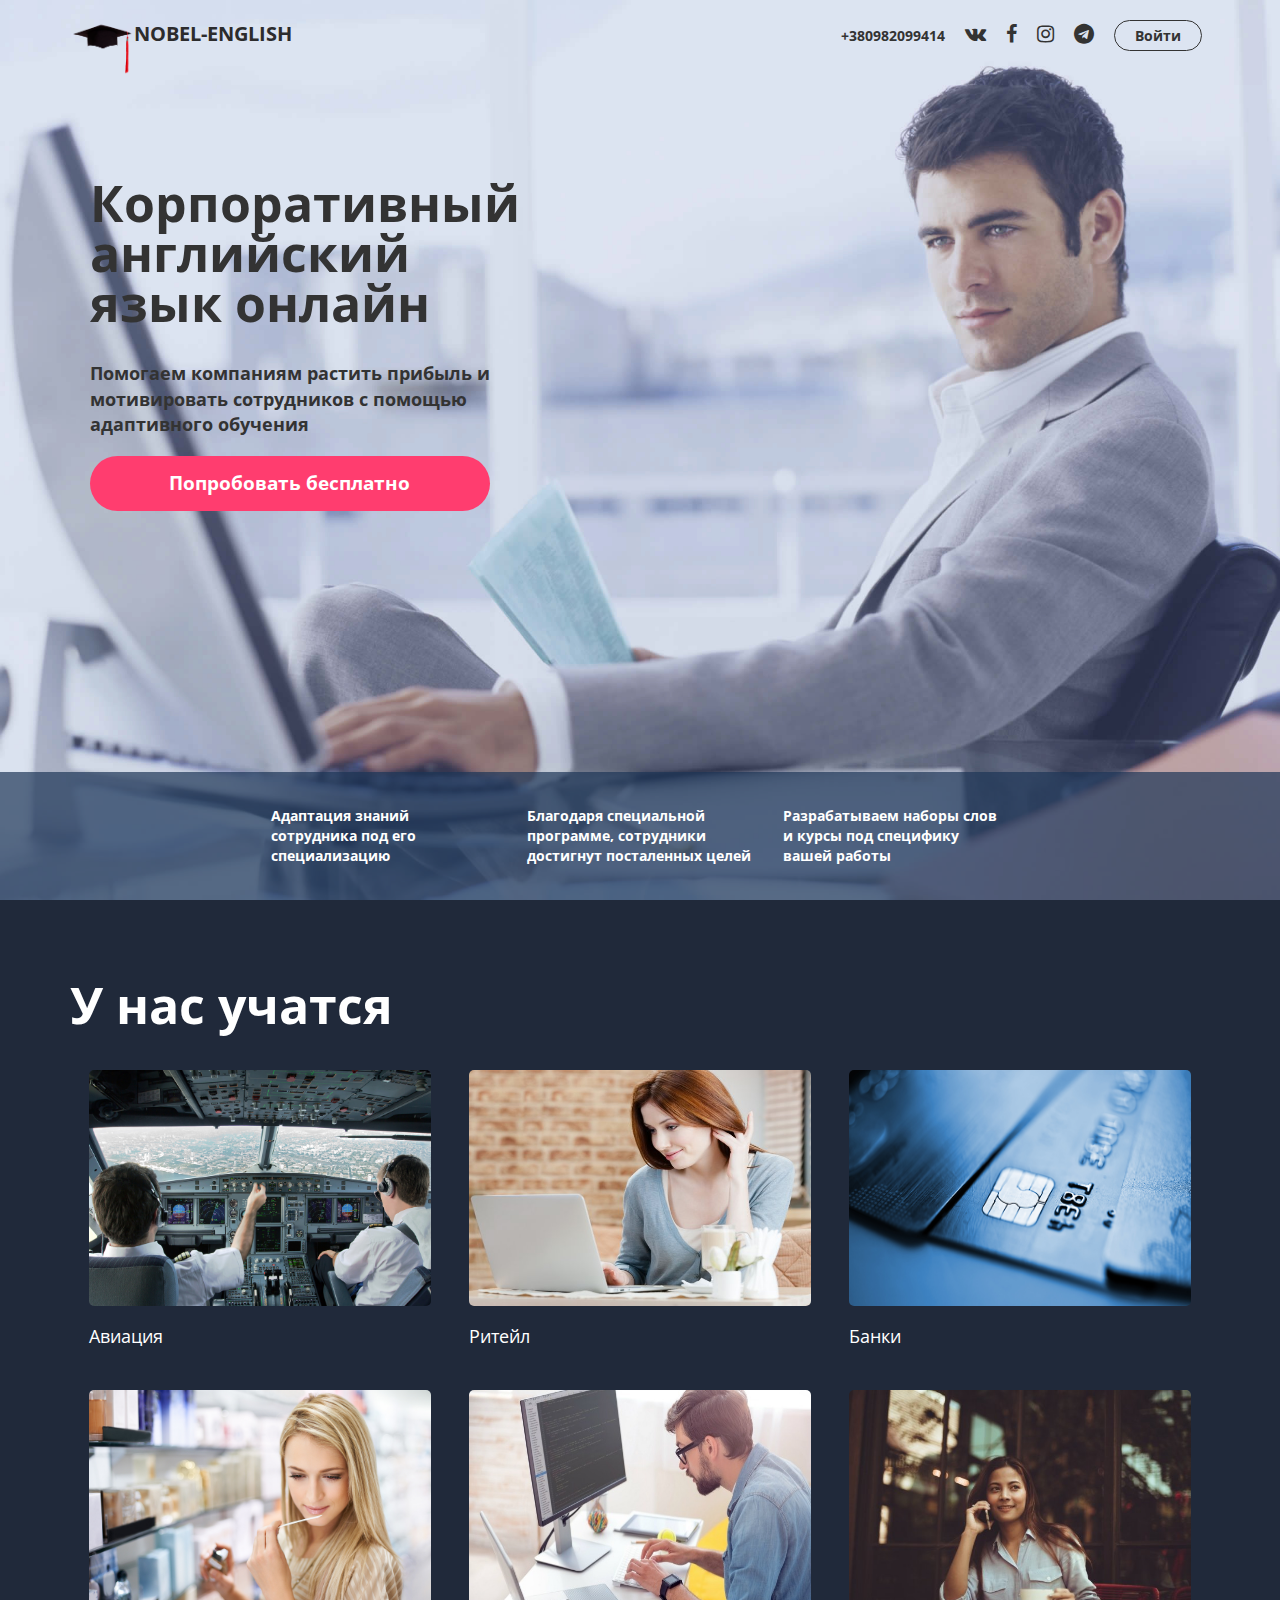
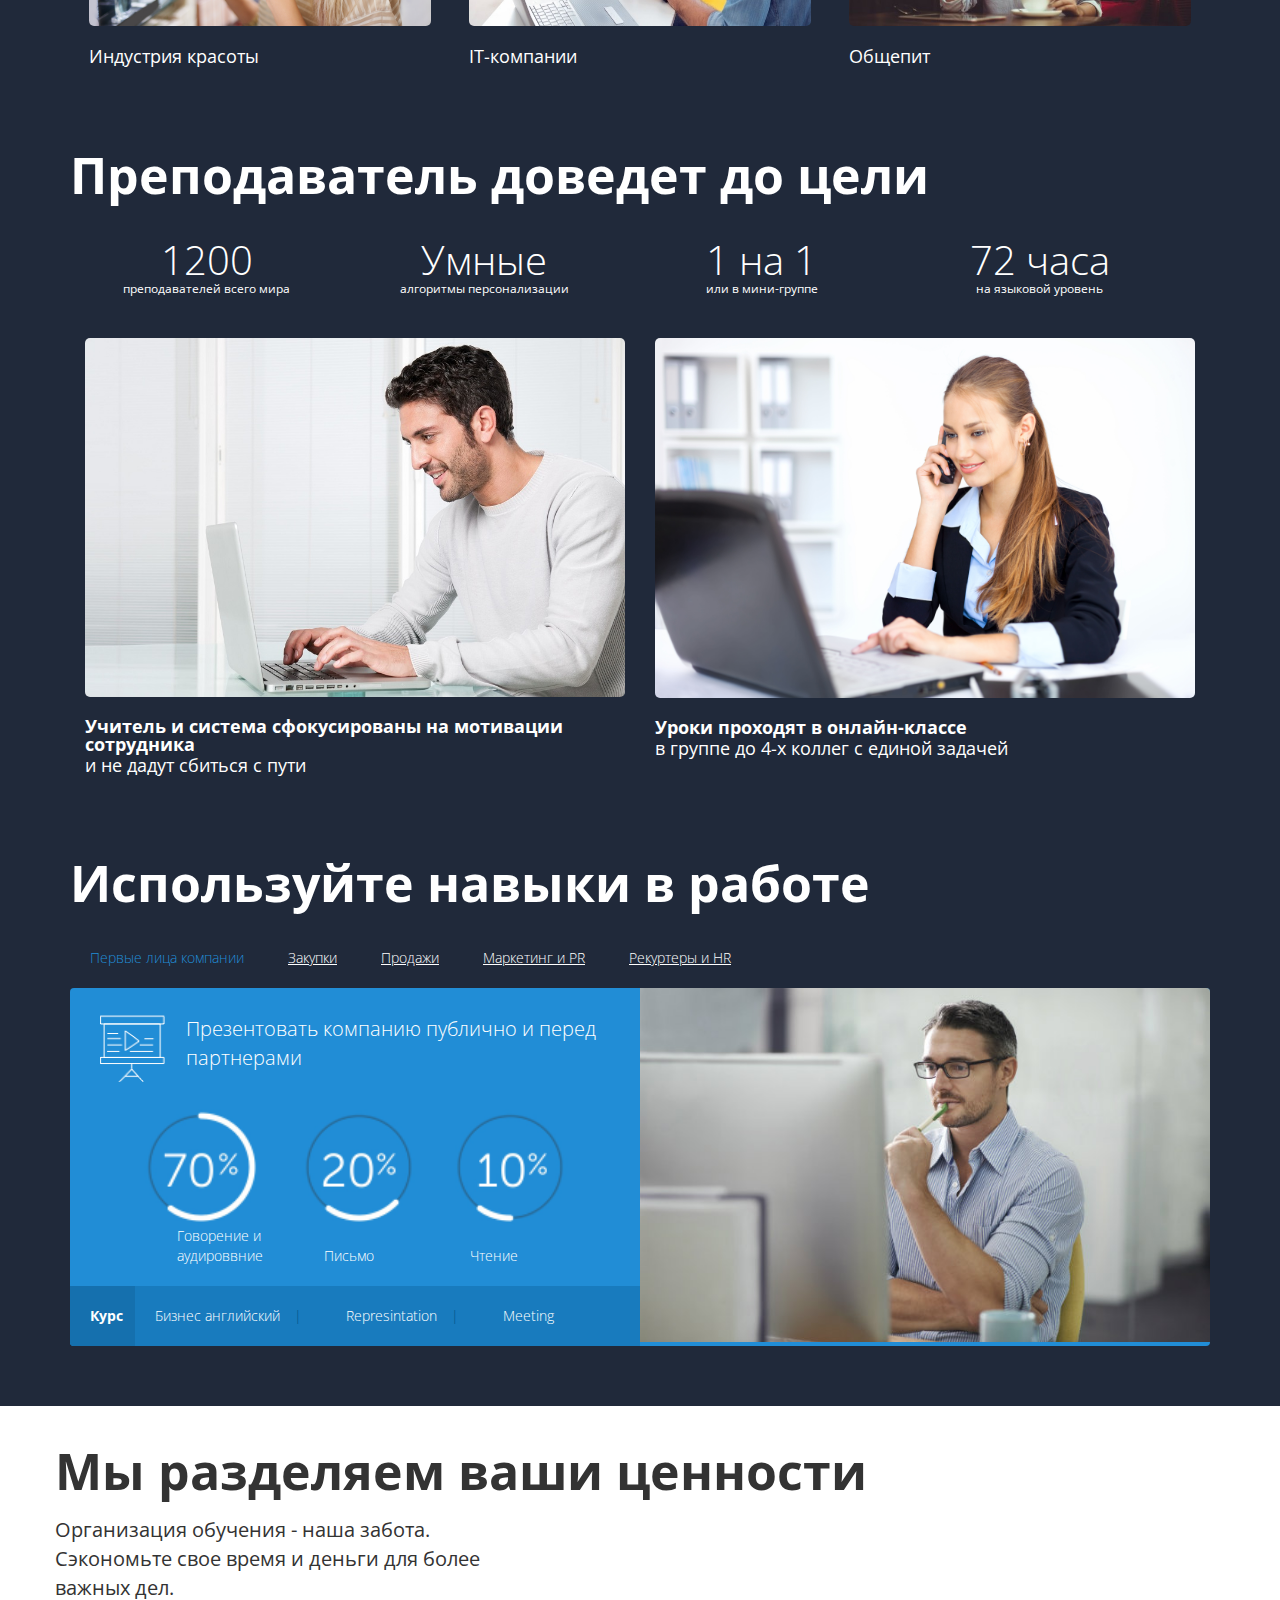
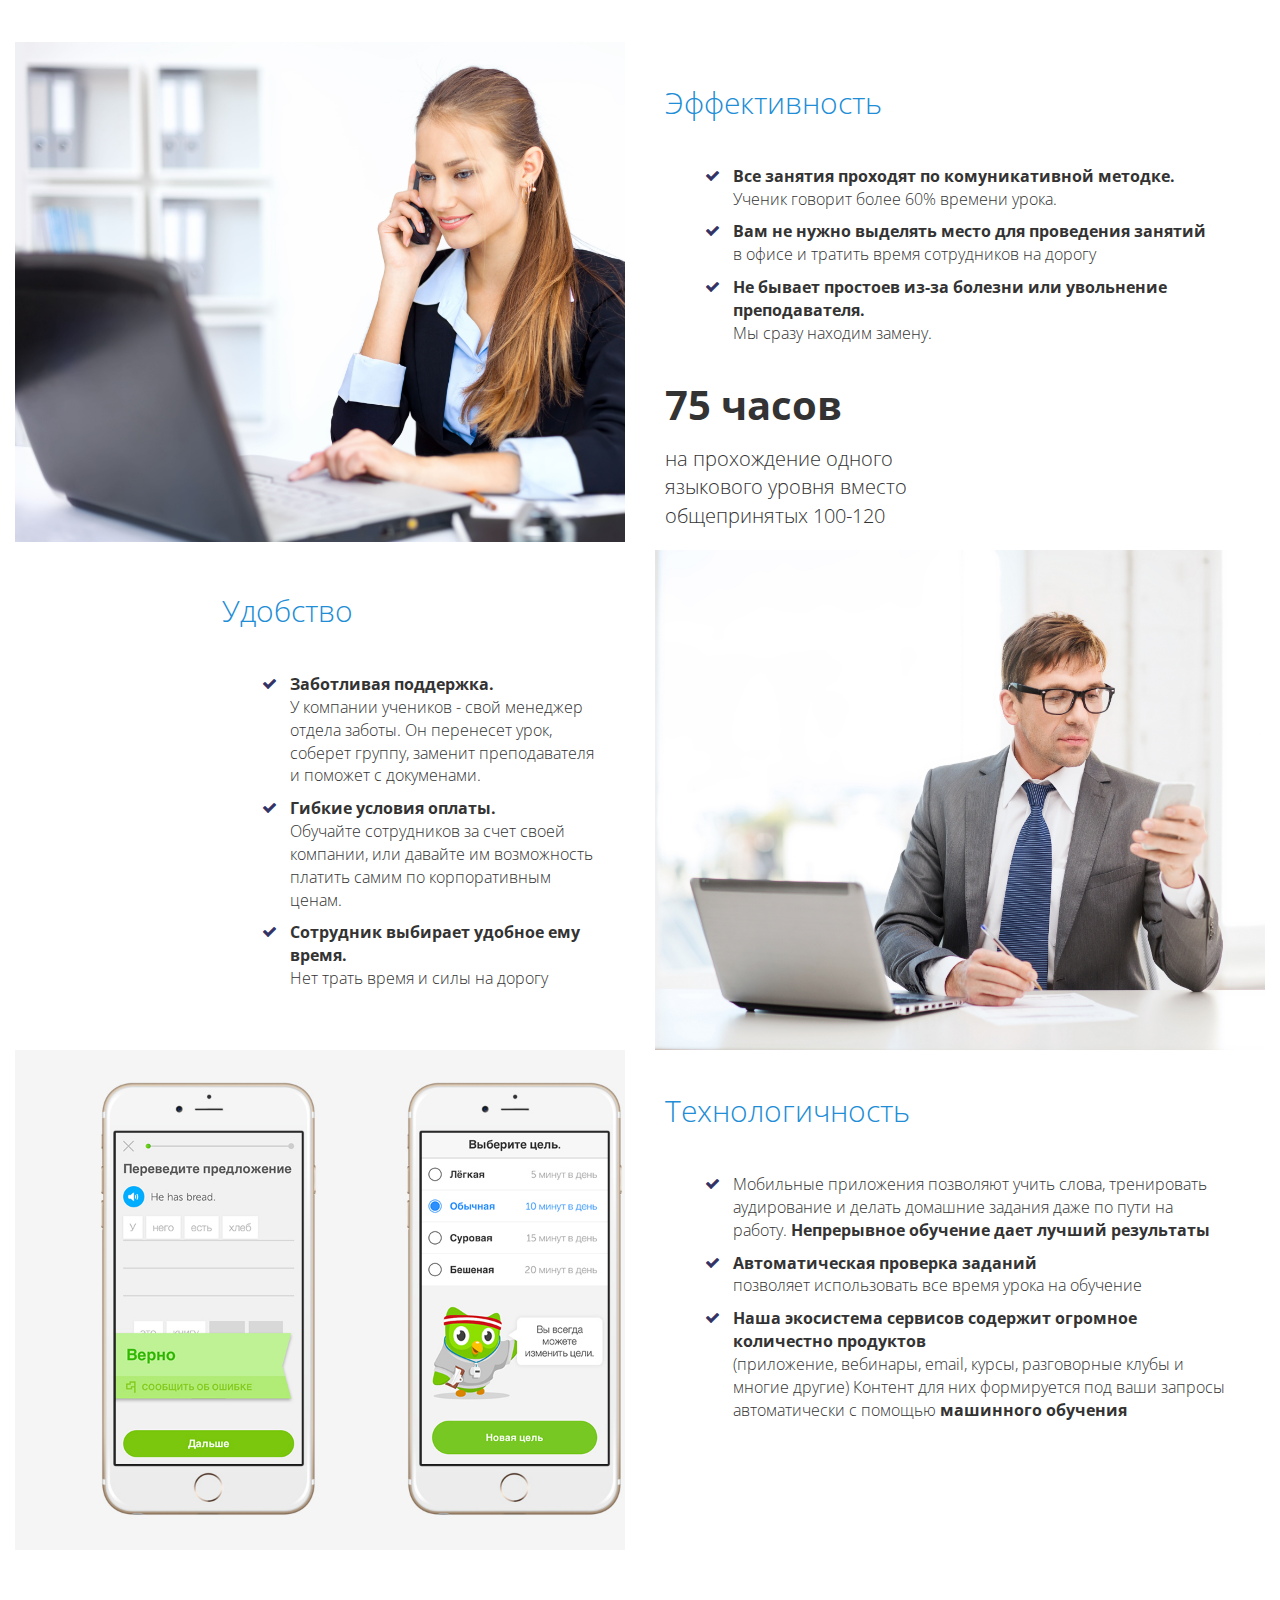
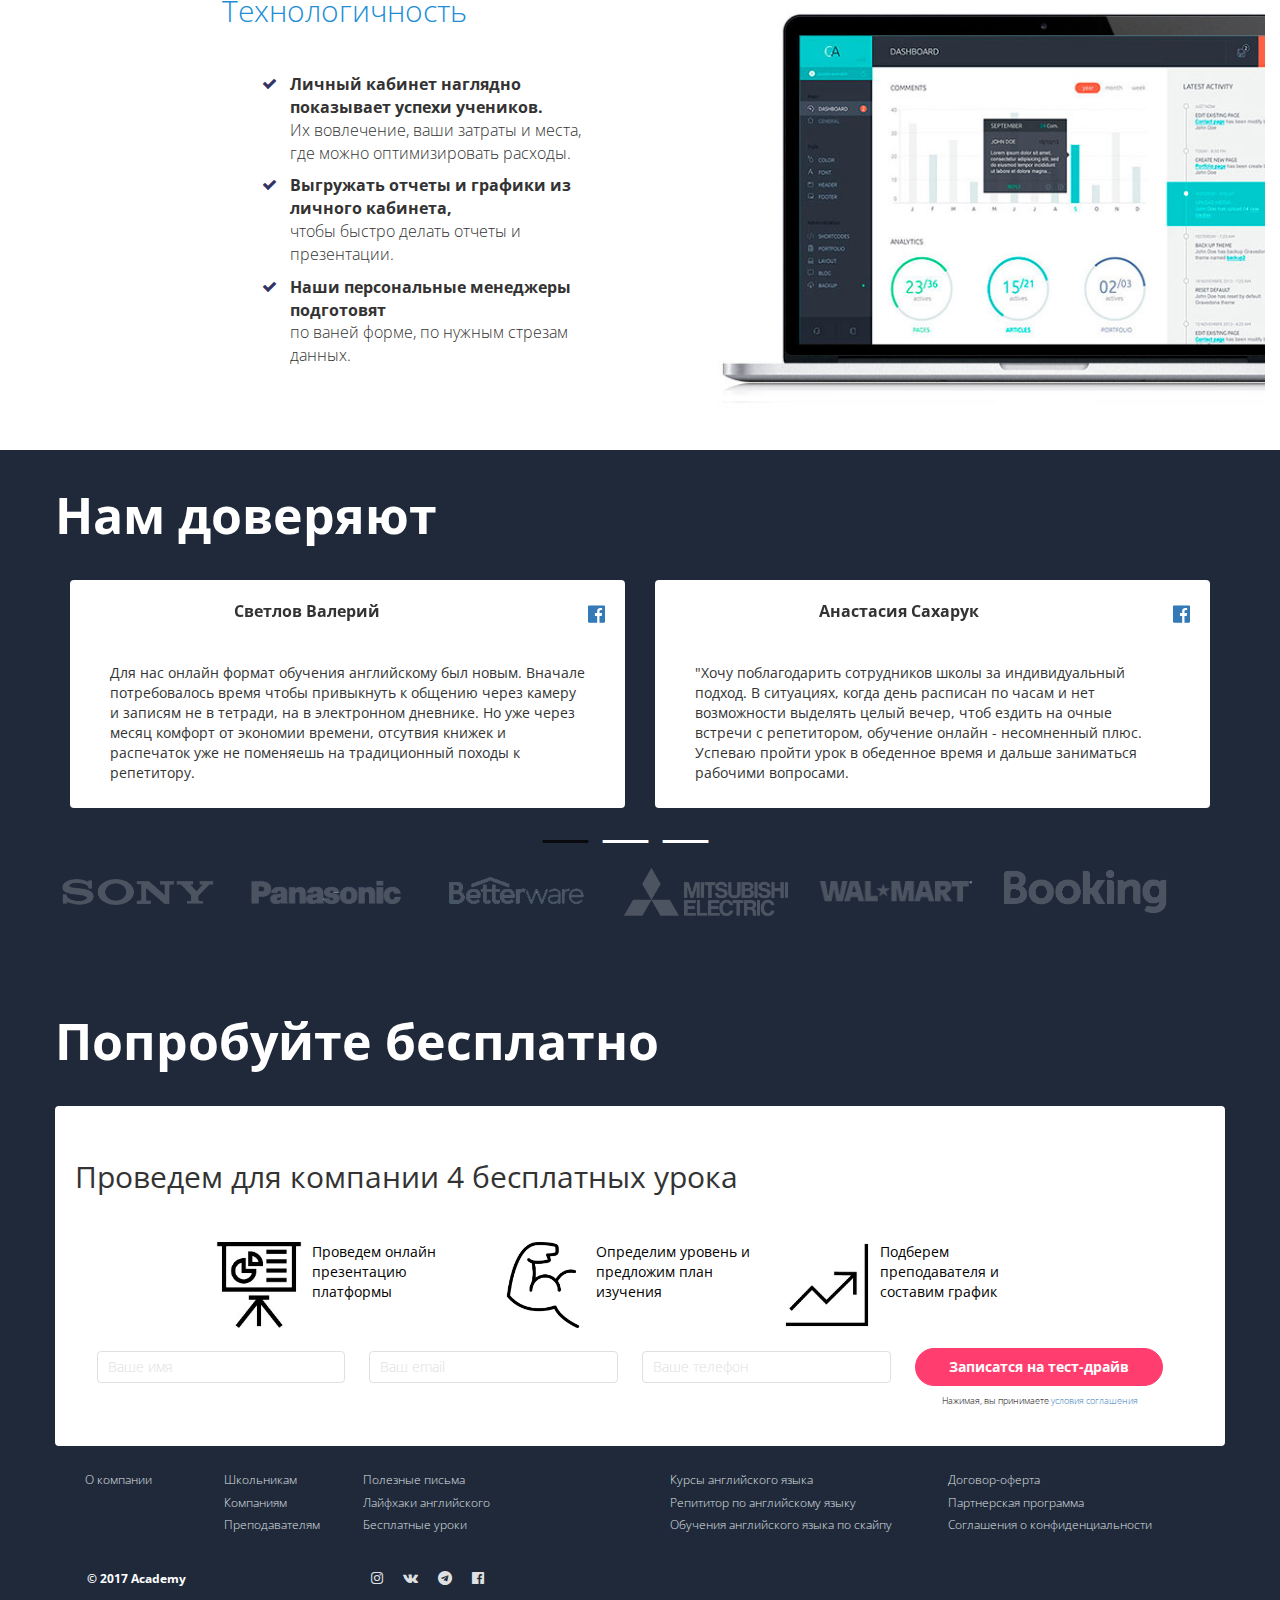
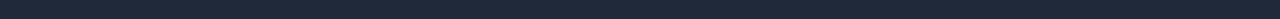
<file: index.html>
<!DOCTYPE html>
<html>
<head>
  <meta charset="utf-8" />
  <title>Nobel-English</title>
  <meta http-equiv="X-UA-Compatible" content="IE=edge" />
  <meta name="viewport" content="width=device-width, initial-scale=1.0" />
<!--  <link rel="shortcut icon" href="img/4.png" /> -->
  <link href="https://fonts.googleapis.com/css?family=Open+Sans" rel="stylesheet">
  <link rel="stylesheet" href="libs/bootstrap/bootstrap-grid.min.css" />
  <link rel="stylesheet" href="libs/font-awesome/css/font-awesome.min.css" />
  <link rel="stylesheet" href="css/fonts.css" />
  <link rel="stylesheet" href="css/main.css" />
  <link rel="stylesheet" href="css/media.css" />
  <link rel="stylesheet" href="libs/slick/slick.css" />
    <link rel="stylesheet" href="libs/slick/slick-theme.css" />

</head>

<body>

  <header>
    <div class="container">
      <div class="row">
        <div class="col-md-5 col-sm-3">
          <div class="logo"> 
            <a style="color: #2c2c2d;" href="index.html"><img src="img/b558535dda.png" alt="">nobel-english</a>
          </div>
        </div>
        <div class="col-md-7 col-sm-9">
          <div class="nav-bar">
            <ul>
              <li><a href="tel:+380982099414">+380982099414</a></li>
              <li><a class="sosial" href=""><i class="fa fa-vk" aria-hidden="true"></i></a></li>
              <li><a class="sosial" href="https://www.facebook.com/nobelenglishacademy/"><i class="fa fa-facebook" aria-hidden="true"></i></a></li>
              <li><a class="sosial" href="https://www.instagram.com/english_nobel/"><i class="fa fa-instagram" aria-hidden="true"></i></a></li>
              <li><a class="sosial" href="https://t.me/nobelenglish"><i class="fa fa-telegram" aria-hidden="true"></i></a></li>
              <li ><a class="login" href="https://app.school.englishskillz.com/auth/login">Boйти</a></li>
            </ul>
          </div>
        </div>
      </div>
    </div>
  </header>

  <section class="banner">
    <div class="container">
      <div class="row">
        <div class="banner-text">
          <h1>Корпоративный английский язык онлайн</h1>
          <p>Помогаем компаниям растить прибыль и мотивировать сотрудников с помощью адаптивного обучения</p>
          <div class="btn-red">
            <button>Попробовать бесплатно</button> 
          </div>
        </div>
        <div class="bottom-panel">
          <div class="col-md-4">
            <p> Адаптация знаний сотрудника под его специализацию</p>
          </div>
          <div class="col-md-4">
            <p>Благодаря специальной программе, сотрудники достигнут посталенных целей</p>
          </div>
          <div class="col-md-4">
            <p>Разрабатываем наборы слов и курсы под специфику вашей работы</p>
          </div>
        </div>
      </div>
    </div>
  

  </section>

  <section class="stadu">
    <div class="container">
        <div class="row-flex">
          <div class="title-text">
            <h2>У нас учатся</h2>
          </div>
          <div class="stadu-input">
            <div class="statu-img">
              <img src="img/avia/1.jpg" alt="">
            </div>
            <p>Авиация</p>
          </div>
          <div class="stadu-input">
            <div class="statu-img">
              <img src="img/avia/2.jpg" alt="">
            </div>
            <p>Ритейл</p>
          </div>
          <div class="stadu-input">
            <div class="statu-img">
              <img src="img/avia/3.jpg" alt="">
            </div>
            <p>Банки</p>
          </div>
          <div class="stadu-input">
            <div class="statu-img">
              <img src="img/avia/4.jpg" alt="">
            </div>
            <p>Индустрия красоты</p>
          </div>
          <div class="stadu-input">
            <div class="statu-img">
              <img src="img/avia/5.jpg" alt="">
            </div>
            <p>IT-компании</p>
          </div>
          <div class="stadu-input">
            <div class="statu-img">
              <img src="img/avia/6.jpg" alt="">
            </div>
            <p>Общепит</p>
          </div>


          <div class="title-text">
            <h2>Преподаватель  доведет до цели</h2>
          </div>

          <div class="sort">
            <ul>
              <li>
                <h3>1200</h3>
                <p>преподавателей  всего мира</p>
              </li>
              <li>
                <h3>Умные</h3>
                <p>алгоритмы персонализации</p>
              </li>
              <li>
                <h3>1 на 1</h3>
                <p>или в мини-группе</p>
              </li>
              <li>
                <h3>72 часа</h3>
                <p>на языковой уровень</p>
              </li>
            </ul>

            <div class="col-md-6">
              <div class="sestem">
                <div class="sestem-img">
                  <img src="img/phone_2.jpg" alt="">
                </div>
                <h4>Учитель и система сфокусированы на мотивации сотрудника</h4>
                <p>и не дадут сбиться с пути</p>
              </div>
            </div>
            <div class="col-md-6">
              <div class="sestem">
                <div class="sestem-img">
                  <img src="img/phone_1.jpg" alt="">
                </div>
                <h4>Уроки проходят в онлайн-классе</h4>
                <p>в группе до 4-х коллег с единой задачей</p>
              </div>
            </div>
            
          </div>
          <div class="title-text">
            <h2>Используйте навыки  в работе</h2>
          </div>

          <div class="tabs-content">
            <ul class="tabs_menu">
              <li class="active">Первые лица компании</li>
              <li>Закупки</li>
              <li>Продажи</li>
              <li>Маркетинг и PR</li>
              <li>Рекуртеры и HR</li>
            </ul>
            <div class="tabs">
              <div class="info active">
                <div class="col-md-6 paddingNone">
                  <div class="title"> 
                    <h4><img class="left-img" src="img/icon/1.png" alt="">Презентовать компанию публично и перед партнерами</h4>
                    <div class="title-img">
                      <img src="img/icon/Scr.png" alt="">
                    </div>
                    <ul class="img-text">
                      <li>Говорение и аудироввние</li>
                      <li>Письмо</li>
                      <li>Чтение</li>
                    </ul>
                  </div>
                  <div class="footer-tabs">
                    <span class="span">Курс</span>
                    <ul>
                      <li>Бизнес английский <span>|</span></li>
                      <li>Represintation <span>|</span></li>
                      <li>Meeting</li>
                    </ul>
                  </div>
                </div>
                <div class="col-md-6 paddingNone">
                  <div class="tabs-img">
                    
                  </div>
                </div>
                
              </div>
              <div class="info">
                <div class="col-md-6 paddingNone">
                  <div class="title"> 
                    <h4><img class="left-img" src="img/icon/1.png" alt="">Эфективно общаться с поставщиками и получать скидки</h4>
                    <div class="title-img">
                      <img src="img/icon/Scr2.png" alt="">
                    </div>
                    <ul class="img-text">
                      <li>Говорение и аудироввние</li>
                      <li>Письмо</li>
                      <li>Чтение</li>
                    </ul>
                  </div>
                  <div class="footer-tabs">
                    <span class="span">Курс</span>
                    <ul>
                      <li>Бизнес английский <span>|</span></li>
                      <li>Represintation <span>|</span></li>
                      <li>Meeting</li>
                    </ul>
                  </div>
                </div>
                <div class="col-md-6 paddingNone">
                  <div class="tabs-img2">
                    
                  </div>
                </div>
                
              </div>
              <div class="info">
                <div class="col-md-6 paddingNone">
                  <div class="title"> 
                    <h4><img class="left-img" src="img/icon/1.png" alt="">Обеспечить сервис мирового уровня и дополнительные продажи
                    </h4>
                    <div class="title-img">
                      <img src="img/icon/Scr2.png" alt="">
                    </div>
                    <ul class="img-text">
                      <li>Говорение и аудироввние</li>
                      <li>Письмо</li>
                      <li>Чтение</li>
                    </ul>
                  </div>
                  <div class="footer-tabs">
                    <span class="span">Курс</span>
                    <ul>
                      <li>Бизнес английский <span>|</span></li>
                      <li>Represintation <span>|</span></li>
                      <li>Meeting</li>
                    </ul>
                  </div>
                </div>
                <div class="col-md-6 paddingNone">
                  <div class="tabs-img3">
                    
                  </div>
                </div>
                
              </div>
              
              <div class="info">
                <div class="col-md-6 paddingNone">
                  <div class="title"> 
                    <h4><img class="left-img" src="img/icon/1.png" alt="">Составить грамотные тексты и выйти на зарубежные рынки</h4>
                    <div class="title-img">
                      <img src="img/icon/Scr4.png" alt="">
                    </div>
                    <ul class="img-text">
                      <li>Говорение и аудироввние</li>
                      <li>Письмо</li>
                      <li>Чтение</li>
                    </ul>
                  </div>
                  <div class="footer-tabs">
                    <span class="span">Курс</span>
                    <ul>
                      <li>Бизнес английский <span>|</span></li>
                      <li>Represintation <span>|</span></li>
                      <li>Meeting</li>
                    </ul>
                  </div>
                </div>
                <div class="col-md-6 paddingNone">
                  <div class="tabs-img4">
                    
                  </div>
                </div>
                
              </div>
              <div class="info">
                <div class="col-md-6 paddingNone">
                  <div class="title"> 
                    <h4><img class="left-img" src="img/icon/1.png" alt="">Привлечь новых сотрудников
                    </h4>
                    <div class="title-img">
                      <img src="img/icon/Scr5.png" alt="">
                    </div>
                    <ul class="img-text">
                      <li>Говорение и аудироввние</li>
                      <li>Письмо</li>
                      <li>Чтение</li>
                    </ul>
                  </div>
                  <div class="footer-tabs">
                    <span class="span">Курс</span>
                    <ul>
                      <li>Бизнес английский <span>|</span></li>
                      <li>Represintation <span>|</span></li>
                      <li>Meeting</li>
                    </ul>
                  </div>
                </div>
                <div class="col-md-6 paddingNone">
                  <div class="tabs-img5">
                    
                  </div>
                </div>
                
              </div>
              
            </div>
          </div>
        </div>
      </div>
    
  </section>


  <section class="values">
    
    <div class="container">
      <div class="row">
        <div class="title-text-black">
          <h2>Мы разделяем  ваши ценности</h2>
          <p>Организация обучения - наша забота. Сэкономьте свое время и деньги для более важных дел.</p>
        </div>
      </div>
    </div>
    <div class="container-fluid">
    <div class="row">
      <div class="efficiency">
        <div class="col-md-6  col-sm-6 col-md-6">
          <div class="bg-img1">
            
          </div>
        </div>
        <div class="col-md-6  col-sm-6 col-md-6">
          <div class="effi-text">
            <h4>Эффективность</h4>
            <ul>
              <li><strong>Все занятия проходят по комуникативной методке.</strong> <br>Ученик говорит более 60% времени урока.</li>
              <li><strong>Вам не нужно выделять место для проведения занятий</strong><br> в офисе и тратить время сотрудников на дорогу</li>
              <li><strong>Не бывает простоев из-за болезни или увольнение преподавателя.</strong> <br>Мы сразу находим замену.</li>
            </ul>
            <h3>75 часов</h3>
            <p>на прохождение одного языкового уровня вместо общепринятых 100-120</p>
          </div>
        </div>
      </div>
    </div>

    <div class="row">
      <div class="efficiency">
        
        <div class="col-md-6  col-sm-6 col-md-6">
          <div class="effi-text-left">
            <h4>Удобство</h4>
            <ul>
              <li><strong>Заботливая поддержка.</strong> <br>
              У компании учеников - свой менеджер отдела заботы. Он перенесет урок, соберет группу, заменит преподавателя и поможет с докуменами.
              </li>
              <li><strong>Гибкие условия оплаты.</strong><br> Обучайте сотрудников за счет своей компании, или давайте  им возможность платить самим по корпоративным ценам.</li>
              <li><strong>Сотрудник выбирает удобное ему время.</strong> <br> Нет трать время и силы на дорогу</li>
            </ul>
          </div>
        </div>
        <div class="col-md-6  col-sm-6 col-md-6">
          <div class="bg-img2">
            
          </div>
        </div>
      </div>
    </div>
    
    <div class="row">
      <div class="efficiency">
        <div class="col-md-6 col-sm-6 col-md-6">
          <div class="bg-img3">
            
          </div>
        </div>
        <div class="col-md-6 col-sm-6 col-md-6">
          <div class="effi-text">
            <h4>Технологичность</h4>
            <ul>
              <li>Мобильные приложения позволяют учить слова, тренировать аудирование и делать домашние задания даже по пути на работу.<strong> Непрерывное обучение дает лучший результаты </strong> </li>
              <li><strong>Автоматическая проверка заданий</strong><br> позволяет использовать все время урока на обучение</li>
              <li><strong>Наша экосистема сервисов содержит огромное количестно продуктов</strong> <br>(приложение, вебинары, email, курсы, разговорные клубы и многие другие) Контент для них формируется под ваши запросы автоматически с помощью <strong>машинного обучения</strong></li>
            </ul>
          </div>
        </div>
        
      </div>
    </div>

    <div class="row">
      <div class="efficiency">
        
        <div class="col-md-6 col-sm-6 col-xs-12">
          <div class="effi-text-left">
            <h4>Технологичность</h4>
            <ul>
              <li><strong>Личный кабинет наглядно показывает успехи учеников.</strong> <br>Их вовлечение, ваши затраты и места, где можно оптимизировать расходы.</li>
              <li><strong>Выгружать отчеты и графики из личного кабинета,</strong><br> чтобы быстро делать отчеты и презентации.</li>
              <li><strong>Наши персональные менеджеры подготовят </strong> <br> по ваней форме, по нужным стрезам данных.</li>
            </ul>
          </div>
        </div>
        <div class="col-md-6 col-sm-12 col-md-12">
          <div class="bg-img4">
            
          </div>
        </div>
        
      </div>
    </div>
  </div>
  </section>
<section class="blue">

  <section class="trust">
    <div class="container">
      <div class="row">
        <div class="title-text">
          <h2>Нам доверяют</h2>
        </div>
        <div class="slider">
          <div class="slider__items">
            <div class="slider__item">
              <div class="slider__header">
                <div class="col-md-3">
                  <div class="slider__img">
                   <!--  <img src="img/logo_fb_en.png" alt=""> -->
                  </div>
                </div>
                <div class="col-md-9">
                  <h5>Светлов Валерий </h5>
                  <!-- <p>&mdash; менеджер по рекламе AO "РАМЭК-ВС"</p> -->
                  
                  <a href="https://www.facebook.com/valeriy.svetlov"><i class="fa fa-facebook-official" aria-hidden="true"></i></a>
                </div>
              </div>
              
              <div class="description">
                  Для нас онлайн формат обучения  английскому был новым. Вначале потребовалось время чтобы привыкнуть к общению через камеру и записям не в тетради, на в электронном дневнике. Но уже через месяц комфорт от экономии времени, отсутвия книжек и распечаток уже не поменяешь на традиционный походы к репетитору. <br>
                  

                </div>
            </div>
          </div>
          
          <div class="slider__items">
            <div class="slider__item">
              <div class="slider__header">
                <div class="col-md-3">
                  <div class="slider__img">
                    <!-- <img src="img/logo_fb_en.png" alt=""> -->
                  </div>
                </div>
                <div class="col-md-9">
                  <h5>Анастасия Сахарук</h5>
                  <!-- <p>&mdash; менеджер по рекламе AO "РАМЭК-ВС"</p> -->
                  
                  <a href="https://www.facebook.com/anastasiia.sakharchuk"><i class="fa fa-facebook-official" aria-hidden="true"></i></a>
                </div>
              </div>
              
              <div class="description">
                  "Хочу поблагодарить сотрудников школы за индивидуальный подход. В ситуациях, когда день расписан по часам и нет возможности выделять целый вечер, чтоб ездить на очные встречи с репетитором, обучение онлайн - несомненный плюс. Успеваю пройти урок в обеденное время и дальше заниматься рабочими вопросами. 
                </div>
            </div>
          </div>
          <div class="slider__items">
            <div class="slider__item">
              <div class="slider__header">
                <div class="col-md-3">
                  <div class="slider__img">
                    <!-- <img src="img/logo_fb_en.png" alt=""> -->
                  </div>
                </div>
                <div class="col-md-9">
                  <h5> Яколина Елена </h5>
                  <!-- <p>&mdash; менеджер по рекламе AO "РАМЭК-ВС"</p> -->
                  
                  <a href="https://www.facebook.com/yelena.yakolina"><i class="fa fa-facebook-official" aria-hidden="true"></i></a>
                </div>
              </div>
              
              <div class="description">
                  Были времена, когда подчиненный, перед лицом начальствующим должен был иметь вид лихой, ну и сами знаете какой)Нашему руководителю важно, что мы профессионально росли и занимались (Дай Бог ему здоровья). Поэтому обучение в школе для нас отдельный бонус. Все нравиться, успехов вам!
                </div>
            </div>
          </div>
            
          
        </div>

        <div class="companies">
          <ul>
            <li><img src="img/sony-logo.png" alt=""></li>
            <li><img src="img/panasonic_logo.png" alt=""></li>

            <li><img src="img/unnamed.png" alt=""></li>
            <li><img src="img/mitsubish.png" alt=""></li>
            <li><img src="img/wal-mart.png" alt=""></li>
            <li><img src="img/Bookingpng.png" alt=""></li>
          </ul>
        </div>

      </div>
    </div>
  </section>

  <section class="free">
    <div class="container">
      <div class="row">
        <div class="title-text">
          <h2>Попробуйте  бесплатно</h2>
        </div>
        <div class="free-conntent">
          <h3>Проведем для компании  4 бесплатных урока</h3>
          <ul>
            <li><p><img class="left-img" src="img/no-translate-detected_318-119480.jpg" alt="">Проведем онлайн презентацию платформы</p></li>
            <li><p><img class="left-img" src="img/no-translate-detected_318-46456.jpg" alt="">Определим уровень и предложим план изучения</p></li>
            <li><p><img class="left-img" src="img/no-translate-detected_318-129346.jpg" alt="">Подберем преподавателя и составим график</p></li>
          </ul>
          <form  id="form">
            <div class="form-input">
              <input type="text" name="name" placeholder="Ваше имя" required="required">
            </div>
            <div class="form-input">
              <input type="text" name="email" placeholder="Ваш email" required="required">
            </div>
            <div class="form-input">
              <input type="tel" name="phone" placeholder="Ваше телефон" required="required">
            </div>
            <div class="form-input ">
              <button type="submit">Записатся на тест-драйв</button>
              <p>Нажимая, вы принимаете <a  href="#win1" class="btn line-bottom">условия соглашения</a></p>
            </div>
          </form>
        </div>
      </div>
    </div>
  </section>

  <footer>
    <div class="container">
      <div class="row">
        <div class="footer-content">
          <div class="col-md-6">
            <div class="col-md-3">
              <ul>
                <li><a target="_blank" href="about">О компании</a></li>
                
              </ul>
            </div>
            <div class="col-md-3">
              <ul>
                <li><a href="teens.nobel-english.com/">Школьникам</a></li>
                <li><a href="corp.nobel-english.com/">Компаниям</a></li>
                <li><a href="teacher.nobel-english.com/">Преподавателям</a></li>
              </ul>
            </div>
            <div class="col-md-4">
              <ul>
                
                <li><a href="/letter">Полезные письма</a></li>
                <li><a href="lifehack">Лайфхаки английского</a></li>
                <li><a href="/selfstudy"> Бесплатные уроки</a></li>
              </ul>
            </div>
          </div>
          <div class="col-md-6">
            <div class="col-md-6">
              <ul>
                <li><a href="">Курсы английского языка</a></li>
                <li><a href="">Репититор по английскому языку</a></li>
                <li><a href="">Обучения английского языка по скайпу</a></li>
              </ul>
            </div>
            <div class="col-md-6">
              <ul>
                <li><a href="">Договор-оферта</a></li>
                <li><a href="">Партнерская программа</a></li>
                <li><a href="">Соглашения о конфиденциальности</a></li>
              </ul>
            </div>
          </div>
        </div>
        
      </div>
    </div>
  </footer>
  <div class="footer-sub">
    <div class="container">
      <div class="row">
        <div class="col-md-3">
          <p>&copy; 2017 Аcademy</p>
        </div>
        <div class="col-md-9">
          <ul class="footer-sosial">
            <li><a href="https://www.instagram.com/english_nobel/"><i class="fa fa-instagram" aria-hidden="true"></i></a></li>
            <li><a href=""><i class="fa fa-vk" aria-hidden="true"></i></a></li>
            <li><a  href="https://t.me/nobelenglish"><i class="fa fa-telegram" aria-hidden="true"></i></a></li>
            <li><a href="https://www.facebook.com/nobelenglishacademy/"><i class="fa fa-facebook-official" aria-hidden="true"></i></a></li>
            
                  
          </ul>
        </div>
      </div>
    </div>
    
          
  </div>
  
  
</section>

<div class="dm-overlay" id="win1">
    <div class="dm-table">
        <div class="dm-cell">
            <div class="dm-modal">
                <a href="#close" class="close"></a>
                <h2>Соглашение на обработку персональных данных</h2>
                <p>Присоединяясь к настоящему Соглашению и оставляя свои данные на Сайте nobel-english.com (далее – Сайт), путем заполнения полей онлайн-заявки (регистрации) Пользователь:</p>
                <ul>
                  <li>подтверждает, что указанные им персональные данные принадлежат ему лично;</li>
                  <li>дает согласие на обработку Сайтом предоставляемых персональных данных в целях регистрации Пользователя на Сайте;</li>
                  <li>признает и подтверждает, что он внимательно и в полном объеме ознакомился с настоящим Соглашением и содержащимися в нем условиями обработки его персональ</li>
                  <li>признает и подтверждает, что все положения настоящего Соглашения и условия обработки его персональных данных ему понятны;</li>
                  <li>выражает согласие с условиями обработки персональных данных без каких-либо оговорок и ограничений.</li>
                </ul>
                <p>Пользователь дает свое согласие на обработку его персональных данных, а именно совершение действий, предусмотренных Федеральный закон от 27 июля 2006 г. N 152-ФЗ "О персональных данных" (с изменениями и дополнениями), и подтверждает, что, давая такое согласие, он действует свободно, по своей волей и в своих интересах. Настоящее согласие Пользователя применяется в отношении обработки следующих персональных данных:</p>
                <ul>
                  <li>фамилия, имя, отчество;</li>
                  <li>место пребывания (город, область);</li>
                  <li>номера телефонов;</li>
                  <li>адреса электронной почты (E-mail).</li>
                </ul>
                <p>Пользователь, предоставляет сервису nobel-english.com право осуществлять следующие действия (операции) с персональными данными:</p>
                <ul>
                  <li>сбор и накопление;</li>
                  <li>хранение в течение установленных нормативными документами сроков хранения отчетности, но не менее трех лет, с момента даты прекращения пользования услугами Сайта Пользователем;</li>
                  <li>использование в целях регистрации Пользователя на Сайте;</li>
                  <li>уточнение (обновление, изменение);</li>
                  <li>уничтожение;</li>
                  <li>передача по требованию суда, в т.ч. третьим лицам, с соблюдением мер, обеспечивающих защиту персональных данных от несанкционированного доступа.</li>
                </ul>
                <p>Указанное согласие действует бессрочно с момента предоставления данных и может быть отозвано Вами путем подачи заявления администрации Сайта с указанием данных, определенных ст. 14 Закона «О персональных данных». Отзыв согласия на обработку персональных данных может быть осуществлен путем направления Пользователем соответствующего распоряжения в простой письменной форме на адрес электронной почты (E-mail) info@nobel-english.com.</p>
                <p>Сайт не несет ответственности за использование (как правомерное, так и неправомерное) третьими лицами информации, размещенной Пользователем на Сайте, включая её воспроизведение и распространение, осуществленные всеми возможными способами.</p>
                <p>Сайт имеет право вносить изменения в настоящее Соглашение. При внесении изменений в актуальной редакции указывается дата последнего обновления. Новая редакция Соглашения вступает в силу с момента ее размещения, если иное не предусмотрено новой редакцией Соглашения.</p>
                <p>Действующая редакция всегда находится на странице по адресу: <a href="https://www.nobel-english.com/dogovor">https://www.nobel-english.com/dogovor</a>К настоящему Соглашению и отношениям между пользователем и Сайтом, возникающим в связи с применением Соглашения подлежит применению материальное и процессуальное право Российской Федерации.</p>
                <h3>1.Сбор данных о Пользователе из социальных сетей</h3>
                <h3>2.В целях оптимизации работы сервиса и взаимодействия с Пользователем Сайт вправе собирать указанные в настоящем разделе данные о Пользователе из социальных сетей:</h3>
                <ol>
                  <li>facebook.com;</li>
                  <li>иные системы размещения персональных данных при наличии ссылки на это на Сайте.</li>
                </ol>
                <h3>3.Сбор данных о Пользователе из системы facebook.com</h3>
                <h3>4.Регистрация Пользователя в системе nobel-english.com может осуществляться через социальный сервис facebook.com. Данный способ авторизации избирает сам Пользователь путем совершения указанных на Сайте действий в момент регистрации. </h3>
                <h3>5.При регистрации через сервис facebook.com Сайт в целях автоматического заполнения аналогичных данных о Пользователе, а также для оптимизации работы фильтра Сайта по соответствующему критерию собирает следующие сведения о Пользователе из системы facebook.com:</h3>
                <ol>
                  <li>имя и фамилия Пользователя;</li>
                  <li>никнейм Пользователя;</li>
                  <li>пол Пользователя;</li>
                  <li>место пребывания (город, населенный пункт) Пользователя;</li>
                  <li>адреса электронной почты Пользователя.</li>
                </ol>

            </div>
        </div>
    </div>
</div>

<script src="js/jquery-2.1.3.min.js"></script>
<script src="libs/slick/slick.js"></script>
<script src="js/common.js"></script>

</body>
</html>
</file>
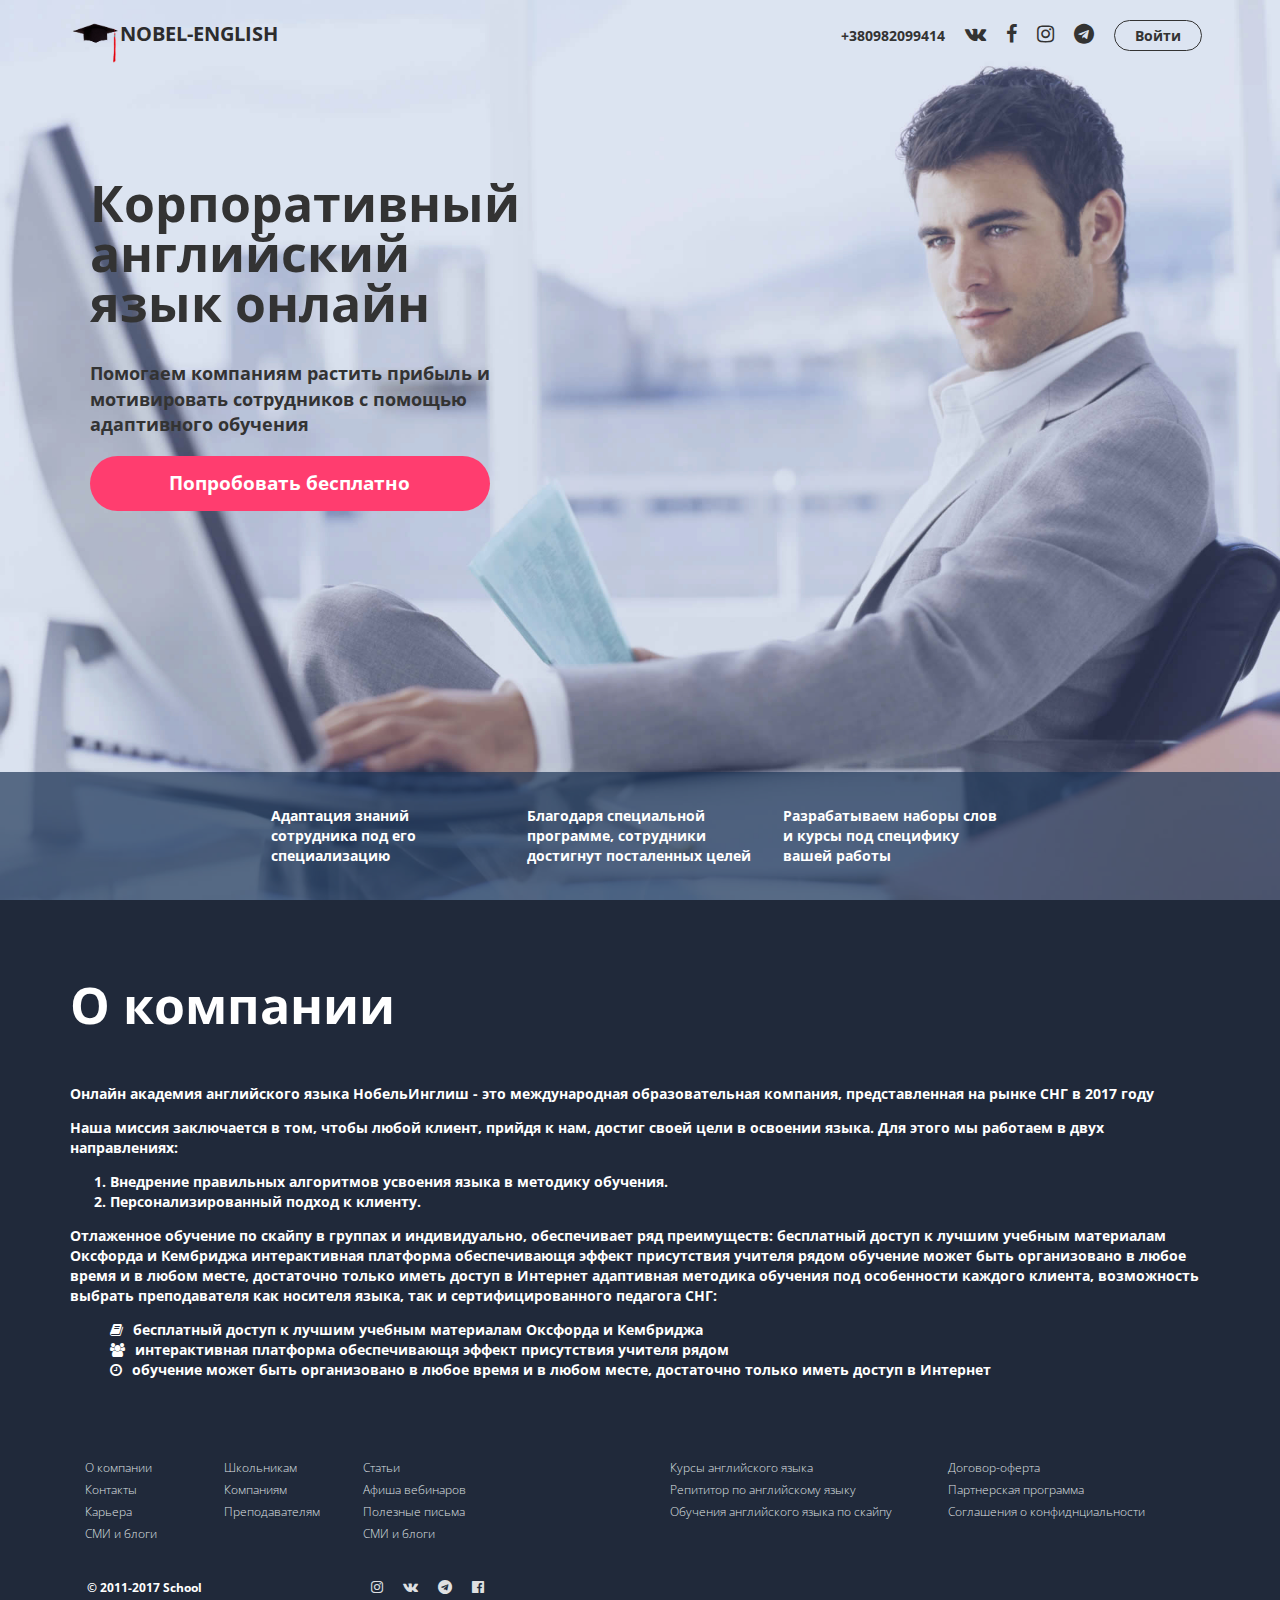
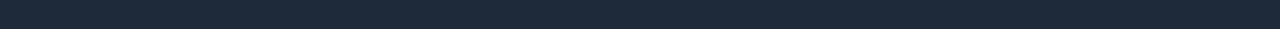
<file: about.html>
<!DOCTYPE html>
<html>
<head>
	<meta charset="utf-8" />
	<title>Nobel-English</title>
	<meta http-equiv="X-UA-Compatible" content="IE=edge" />
	<meta name="viewport" content="width=device-width, initial-scale=1.0" />
<!-- 	<link rel="shortcut icon" href="img/4.png" /> -->
	<link href="https://fonts.googleapis.com/css?family=Open+Sans" rel="stylesheet">
	<link rel="stylesheet" href="libs/bootstrap/bootstrap-grid.min.css" />
	<link rel="stylesheet" href="libs/font-awesome/css/font-awesome.min.css" />
	<link rel="stylesheet" href="css/fonts.css" />
	<link rel="stylesheet" href="css/main.css" />
	<link rel="stylesheet" href="css/media.css" />
	<link rel="stylesheet" href="libs/slick/slick.css" />
		<link rel="stylesheet" href="libs/slick/slick-theme.css" />

</head>

<body>

	<header>
		<div class="container">
			<div class="row">
				<div class="col-md-4 col-sm-3">
					<div class="logo"> 
			            <a style="color: #2c2c2d;" href="index.html"><img src="img/b558535dda.png" alt="">nobel-english</a>
			          </div>
				</div>
				<div class="col-md-8 col-sm-9">
					<div class="nav-bar">
						<ul>
							<li><a href=""> +380982099414</a></li>
							<li><a class="sosial" href=""><i class="fa fa-vk" aria-hidden="true"></i></a></li>
							<li><a class="sosial" href="https://www.facebook.com/nobelenglishacademy/"><i class="fa fa-facebook" aria-hidden="true"></i></a></li>
							<li><a class="sosial" href="https://www.instagram.com/english_nobel/"><i class="fa fa-instagram" aria-hidden="true"></i></a></li>
							<li><a class="sosial" href="https://t.me/nobelenglish"><i class="fa fa-telegram" aria-hidden="true"></i></a></li>
							<li ><a class="login" href="">Boйти</a></li>
						</ul>
					</div>
				</div>
			</div>
		</div>
	</header>



	<section class="banner">
		<div class="container">
			<div class="row">
				<div class="banner-text">
					<h1>Корпоративный английский язык онлайн</h1>
					<p>Помогаем компаниям растить прибыль и мотивировать сотрудников с помощью адаптивного обучения</p>
					<div class="btn-red">
						<button>Попробовать бесплатно</button> 
					</div>
				</div>
				<div class="bottom-panel">
					<div class="col-md-4">
						<p> Адаптация знаний сотрудника под его специализацию</p>
					</div>
					<div class="col-md-4">
						<p>Благодаря специальной программе, сотрудники достигнут посталенных целей</p>
					</div>
					<div class="col-md-4">
						<p>Разрабатываем наборы слов и курсы под специфику вашей работы</p>
					</div>
				</div>
			</div>
		</div>
	

	</section>
	<section class="stadu">
		<div class="container">
				<div class="row-flex">
					<div class="title-text">
						<h2>О компании</h2>
					</div>
					
					<div class="contant-about" style="color: #fff">	
						<p>Онлайн академия английского языка НобельИнглиш -  это международная образовательная компания, представленная на рынке СНГ в 2017 году	</p>
						<p>	Наша миссия заключается в том, чтобы любой клиент, прийдя к нам, достиг своей цели в освоении языка. Для этого мы работаем  в двух направлениях: 
							<ol>
								<li>Внедрение правильных алгоритмов усвоения языка в методику обучения.</li>
								<li>Персонализированный подход к клиенту.</li>
							</ol>
						
						<p>	Отлаженное обучение по скайпу в группах и индивидуально,  обеспечивает ряд преимуществ:
						бесплатный доступ к лучшим учебным материалам Оксфорда и Кембриджа
						интерактивная платформа обеспечивающя эффект присутствия учителя рядом 
						обучение может быть организовано в любое время и в любом месте, достаточно только иметь доступ в Интернет
						адаптивная методика обучения под особенности каждого клиента, возможность выбрать преподавателя как носителя языка, так и сертифицированного педагога СНГ: </p>
						<ul>
							<li><i class="fa fa-book" aria-hidden="true" style="padding-right: 10px"></i>бесплатный доступ к лучшим учебным материалам Оксфорда и Кембриджа</li>
							<li><i class="fa fa-users" aria-hidden="true" style="padding-right: 10px"></i>интерактивная платформа обеспечивающя эффект присутствия учителя рядом </li>
							<li><i class="fa fa-clock-o" aria-hidden="true" style="padding-right: 10px"></i>обучение может быть организовано в любое время и в любом месте, достаточно только иметь доступ в Интернет</li>
						</ul>
					</div>
					
				</div>
			</div>
		
	</section>
<section class="blue">

	<footer>
		<div class="container">
			<div class="row">
				<div class="footer-content">
					<div class="col-md-6">
						<div class="col-md-3">
							<ul>
								<li><a href="">О компании</a></li>
								<li><a href="">Контакты</a></li>
								<li><a href="">Карьера</a></li>
								<li><a href="">СМИ и блоги</a></li>
							</ul>
						</div>
						<div class="col-md-3">
							<ul>
								<li><a href="">Школьникам</a></li>
								<li><a href="">Компаниям</a></li>
								<li><a href="">Преподавателям</a></li>
							</ul>
						</div>
						<div class="col-md-4">
							<ul>
								<li><a href="">Статьи</a></li>
								<li><a href="">Афиша вебинаров</a></li>
								<li><a href="">Полезные письма</a></li>
								<li><a href="">СМИ и блоги</a></li>
							</ul>
						</div>
					</div>
					<div class="col-md-6">
						<div class="col-md-6">
							<ul>
								<li><a href="">Курсы английского языка</a></li>
								<li><a href="">Репититор по английскому языку</a></li>
								<li><a href="">Обучения английского языка по скайпу</a></li>
							</ul>
						</div>
						<div class="col-md-6">
							<ul>
								<li><a href="">Договор-оферта</a></li>
								<li><a href="">Партнерская программа</a></li>
								<li><a href="">Соглашения о конфиднциальности</a></li>
							</ul>
						</div>
					</div>
				</div>
				
			</div>
		</div>
	</footer>
	<div class="footer-sub">
		<div class="container">
			<div class="row">
				<div class="col-md-3">
					<p>&copy; 2011-2017 School</p>
				</div>
				<div class="col-md-9">
					<ul class="footer-sosial">
						<li><a href="https://www.instagram.com/english_nobel/"><i class="fa fa-instagram" aria-hidden="true"></i></a></li>
						<li><a href=""><i class="fa fa-vk" aria-hidden="true"></i></a></li>
						<li><a  href="https://t.me/nobelenglish"><i class="fa fa-telegram" aria-hidden="true"></i></a></li>
						<li><a href="https://www.facebook.com/nobelenglishacademy/"><i class="fa fa-facebook-official" aria-hidden="true"></i></a></li>
						
									
					</ul>
				</div>
			</div>
		</div>
		
					
	</div>
	
	
</section>

<div class="dm-overlay" id="win1">
    <div class="dm-table">
        <div class="dm-cell">
            <div class="dm-modal">
                <a href="#close" class="close"></a>
                <h2>Соглашение на обработку персональных данных</h2>
                <p>Присоединяясь к настоящему Соглашению и оставляя свои данные на Сайте nobel-english.com (далее – Сайт), путем заполнения полей онлайн-заявки (регистрации) Пользователь:</p>
                <ul>
                	<li>подтверждает, что указанные им персональные данные принадлежат ему лично;</li>
                	<li>дает согласие на обработку Сайтом предоставляемых персональных данных в целях регистрации Пользователя на Сайте;</li>
                	<li>признает и подтверждает, что он внимательно и в полном объеме ознакомился с настоящим Соглашением и содержащимися в нем условиями обработки его персональ</li>
                	<li>признает и подтверждает, что все положения настоящего Соглашения и условия обработки его персональных данных ему понятны;</li>
                	<li>выражает согласие с условиями обработки персональных данных без каких-либо оговорок и ограничений.</li>
                </ul>
                <p>Пользователь дает свое согласие на обработку его персональных данных, а именно совершение действий, предусмотренных Федеральный закон от 27 июля 2006 г. N 152-ФЗ "О персональных данных" (с изменениями и дополнениями), и подтверждает, что, давая такое согласие, он действует свободно, по своей волей и в своих интересах. Настоящее согласие Пользователя применяется в отношении обработки следующих персональных данных:</p>
                <ul>
                	<li>фамилия, имя, отчество;</li>
                	<li>место пребывания (город, область);</li>
                	<li>номера телефонов;</li>
                	<li>адреса электронной почты (E-mail).</li>
                </ul>
               	<p>Пользователь, предоставляет сервису nobel-english.com право осуществлять следующие действия (операции) с персональными данными:</p>
               	<ul>
               		<li>сбор и накопление;</li>
               		<li>хранение в течение установленных нормативными документами сроков хранения отчетности, но не менее трех лет, с момента даты прекращения пользования услугами Сайта Пользователем;</li>
               		<li>использование в целях регистрации Пользователя на Сайте;</li>
               		<li>уточнение (обновление, изменение);</li>
               		<li>уничтожение;</li>
               		<li>передача по требованию суда, в т.ч. третьим лицам, с соблюдением мер, обеспечивающих защиту персональных данных от несанкционированного доступа.</li>
               	</ul>
               	<p>Указанное согласие действует бессрочно с момента предоставления данных и может быть отозвано Вами путем подачи заявления администрации Сайта с указанием данных, определенных ст. 14 Закона «О персональных данных». Отзыв согласия на обработку персональных данных может быть осуществлен путем направления Пользователем соответствующего распоряжения в простой письменной форме на адрес электронной почты (E-mail) info@nobel-english.com.</p>
               	<p>Сайт не несет ответственности за использование (как правомерное, так и неправомерное) третьими лицами информации, размещенной Пользователем на Сайте, включая её воспроизведение и распространение, осуществленные всеми возможными способами.</p>
               	<p>Сайт имеет право вносить изменения в настоящее Соглашение. При внесении изменений в актуальной редакции указывается дата последнего обновления. Новая редакция Соглашения вступает в силу с момента ее размещения, если иное не предусмотрено новой редакцией Соглашения.</p>
               	<p>Действующая редакция всегда находится на странице по адресу: <a href="https://www.nobel-english.com/dogovor">https://www.nobel-english.com/dogovor</a>К настоящему Соглашению и отношениям между пользователем и Сайтом, возникающим в связи с применением Соглашения подлежит применению материальное и процессуальное право Российской Федерации.</p>
               	<h3>1.Сбор данных о Пользователе из социальных сетей</h3>
               	<h3>2.В целях оптимизации работы сервиса и взаимодействия с Пользователем Сайт вправе собирать указанные в настоящем разделе данные о Пользователе из социальных сетей:</h3>
               	<ol>
               		<li>facebook.com;</li>
               		<li>иные системы размещения персональных данных при наличии ссылки на это на Сайте.</li>
               	</ol>
               	<h3>3.Сбор данных о Пользователе из системы facebook.com</h3>
               	<h3>4.Регистрация Пользователя в системе nobel-english.com может осуществляться через социальный сервис facebook.com. Данный способ авторизации избирает сам Пользователь путем совершения указанных на Сайте действий в момент регистрации. </h3>
               	<h3>5.При регистрации через сервис facebook.com Сайт в целях автоматического заполнения аналогичных данных о Пользователе, а также для оптимизации работы фильтра Сайта по соответствующему критерию собирает следующие сведения о Пользователе из системы facebook.com:</h3>
               	<ol>
               		<li>имя и фамилия Пользователя;</li>
               		<li>никнейм Пользователя;</li>
               		<li>пол Пользователя;</li>
               		<li>место пребывания (город, населенный пункт) Пользователя;</li>
               		<li>адреса электронной почты Пользователя.</li>
               	</ol>

            </div>
        </div>
    </div>
</div>




<script src="js/jquery-2.1.3.min.js"></script>
<script src="libs/slick/slick.js"></script>
<script src="js/common.js"></script>

</body>
</html>
</file>
<file: css/fonts.css>
@font-face {
  font-family: "Raleway";
  font-style: normal;
  font-weight: normal;
  src: url("../fonts/RalewayRegular/RalewayRegular.eot?#iefix") format("embedded-opentype"), url("../fonts/RalewayRegular/RalewayRegular.woff") format("woff"), url("../fonts/RalewayRegular/RalewayRegular.ttf") format("truetype"); }
@font-face {
  font-family: "Raleway";
  font-style: normal;
  font-weight: bold;
  src: url("../fonts/RalewayBold/RalewayBold.eot?#iefix") format("embedded-opentype"), url("../fonts/RalewayBold/RalewayBold.woff") format("woff"), url("../fonts/RalewayBold/RalewayBold.ttf") format("truetype"); }
@font-face {
  font-family: "Raleway";
  font-style: normal;
  font-weight: 300;
  src: url("../fonts/RalewayLight/RalewayLight.eot?#iefix") format("embedded-opentype"), url("../fonts/RalewayLight/RalewayLight.woff") format("woff"), url("../fonts/RalewayLight/RalewayLight.ttf") format("truetype"); }
@font-face {
  font-family: "Raleway";
  font-style: normal;
  font-weight: 600;
  src: url("../fonts/RalewaySemiBold/RalewaySemiBold.eot?#iefix") format("embedded-opentype"), url("../fonts/RalewaySemiBold/RalewaySemiBold.woff") format("woff"), url("../fonts/RalewaySemiBold/RalewaySemiBold.ttf") format("truetype"); }
</file>
<file: css/main.css>
@charset "UTF-8";
body {
  font-family: "Open Sans", sans-serif;
  font-weight: normal;
  font-size: 14px;
  position: relative;
  line-height: 1.42857;
  font-weight: bold; }

ul {
  list-style: none; }

header {
  width: 100%;
  position: absolute;
  top: 20px;
  z-index: 9; }
  header .logo {
    width: 100%; }
    header .logo img {
      width: 14%;
      vertical-align: text-top; }
    header .logo a {
      text-transform: uppercase;
      font-size: 20px; }
  header .nav-bar {
    width: 100%;
    text-align: right; }
    header .nav-bar ul {
      padding: 0;
      margin: 0; }
      header .nav-bar ul li {
        display: inline-block;
        padding: 0 8px; }
        header .nav-bar ul li a {
          color: #333; }
        header .nav-bar ul li a.sosial {
          padding: 3px 0px;
          color: #333;
          font-size: 20px; }
        header .nav-bar ul li a.login {
          border: 1px solid #333;
          padding: 5px 20px;
          border-radius: 20px;
          -webkit-transition: all 0.5s;
          -ms-transition: all 0.5s;
          -moz-transition: all 0.5s;
          -o-transition: all 0.5s;
          transition: all 0.5s; }
        header .nav-bar ul li a.login:hover {
          background-color: #ff3d6f;
          border: 1px solid #ff3d6f;
          color: #fff; }

.banner {
  width: 100%;
  background: url("../img/8.jpg") no-repeat;
  height: 100vh;
  background-size: cover;
  background-position: 0 0;
  position: relative; }
  .banner .banner-text {
    width: 400px;
    position: absolute;
    left: 7%;
    top: 16%; }
    .banner .banner-text h1 {
      font-size: 50px;
      font-weight: bold;
      line-height: 1; }
    .banner .banner-text p {
      font-size: 18px; }
  .banner .bottom-panel {
    background: rgba(27, 52, 85, 0.69);
    position: absolute;
    bottom: 0;
    width: 100%;
    padding: 0 20%;
    left: 0; }
    .banner .bottom-panel p {
      color: #fff;
      padding: 20px 0; }

.btn-red {
  width: 100%;
  margin: 10px 0; }
  .btn-red button {
    background: #ff3d6f;
    border: 1px solid #ff3d6f;
    padding: 14px 40px;
    color: #fff;
    border: none;
    width: 100%;
    border-radius: 78px;
    -webkit-transition: all 0.5s;
    -ms-transition: all 0.5s;
    -moz-transition: all 0.5s;
    -o-transition: all 0.5s;
    transition: all 0.5s; 
    font-size: 19px;}
  .btn-red button:hover {
    background: none;
    color: #000;
    border: 1px solid #000; }
  .btn-red p, .btn-red a {
    color: #000;
    font-size: 10px;
    padding: 0 10px;
    font-weight: 100; }
  .btn-red .line-bottom {
    padding: 0;
    border-bottom: 1px solid #c7c7c7; }

.title-text {
  width: 100%;
  margin: 40px 0; }
  .title-text h2 {
    color: #fff;
    font-size: 50px;
    font-weight: bold;
    margin: 0;
    line-height: 1; }

.title-text-black {
  width: 100%;
  margin: 40px 0; }
  .title-text-black h2 {
    color: #333;
    font-size: 50px;
    font-weight: bold;
    margin: 0;
    line-height: 1; }
  .title-text-black p {
    font-weight: 40px;
    font-weight: 400;
    font-size: 20px;
    width: 40%; }

.stadu {
  background: #20293a;
  padding: 40px 0; }
  .stadu .row-flex {
    display: flex;
    flex-direction: row;
    flex-wrap: wrap;
    justify-content: space-around;
    align-items: center; }
    .stadu .row-flex .stadu-input {
      width: 30%;
      margin: 0;
      height: 320px; }
      .stadu .row-flex .stadu-input .statu-img {
        width: 100%; }
        .stadu .row-flex .stadu-input .statu-img img {
          width: 100%;
          height: 236px;
          border-radius: 5px; }
      .stadu .row-flex .stadu-input p {
        color: #fff;
        font-size: 18px;
        font-weight: 400; }
    .stadu .row-flex .sort {
      width: 100%;
      display: block; }
      .stadu .row-flex .sort ul {
        padding: 0;
        margin: 0;
        display: block; }
        .stadu .row-flex .sort ul li {
          display: inline-block;
          width: 24%;
          color: #fff;
          text-align: center; }
          .stadu .row-flex .sort ul li h3 {
            font-size: 40px;
            font-weight: 100;
            margin: 0;
            line-height: 1; }
          .stadu .row-flex .sort ul li p {
            font-size: 12px;
            margin: 0;
            font-weight: 400; }
    .stadu .row-flex .sestem {
      width: 100%;
      margin: 40px 0; }
      .stadu .row-flex .sestem .sestem-img {
        width: 100%; }
        .stadu .row-flex .sestem .sestem-img img {
          width: 100%;
          border-radius: 5px; }
      .stadu .row-flex .sestem h4 {
        font-size: 18px;
        color: #fff;
        line-height: 1;
        margin: 0;
        margin-top: 20px; }
      .stadu .row-flex .sestem p {
        color: #fff;
        font-weight: 400;
        font-size: 18px;
        margin: 0; }

.efficiency {
  width: 100%;
  height: 500px; }
  .efficiency .bg-img1 {
    width: 100%;
    background: url("../img/phone_1.jpg") no-repeat;
    height: 500px;
    background-size: cover; }
  .efficiency .bg-img2 {
    width: 100%;
    background: url("../img/businessman-using-smartphone-laptop-web.jpg") no-repeat;
    height: 500px;
    background-size: cover; }
  .efficiency .bg-img3 {
    width: 100%;
    background: url("../img/8884b9983da09d509eecee720274cd23.jpg") no-repeat;
    height: 500px;
    background-size: cover; }
  .efficiency .bg-img4 {
    width: 100%;
    background: url("../img/mackbook_mockup4.jpg") no-repeat;
    height: 500px;
    background-size: cover; }
  .efficiency .effi-text h4 {
    font-size: 30px;
    color: #218dd6;
    font-weight: 100; }
  .efficiency .effi-text ul li {
    font-size: 16px;
    color: #333;
    position: relative;
    padding: 0 28px;
    font-weight: 100;
    margin: 10px 0; }
  .efficiency .effi-text ul li:before {
    font-family: "FontAwesome";
    content: "";
    position: absolute;
    left: 0;
    top: 0;
    display: block;
    color: #336;
    font-size: 15px; }
  .efficiency .effi-text h3 {
    font-size: 40px;
    line-height: 1;
    margin-bottom: 0; }
  .efficiency .effi-text p {
    font-size: 20px;
    font-weight: 100;
    width: 50%; }
  .efficiency .effi-text-left {
    padding-left: 34%;
    width: 100%; }
    .efficiency .effi-text-left h4 {
      font-size: 30px;
      color: #218dd6;
      font-weight: 100; }
    .efficiency .effi-text-left ul li {
      font-size: 16px;
      color: #333;
      position: relative;
      padding: 0 28px;
      font-weight: 100;
      margin: 10px 0; }
    .efficiency .effi-text-left ul li:before {
      font-family: "FontAwesome";
      content: "";
      position: absolute;
      left: 0;
      top: 0;
      display: block;
      color: #336;
      font-size: 15px; }
    .efficiency .effi-text-left h3 {
      font-size: 40px;
      line-height: 1;
      margin-bottom: 0; }
    .efficiency .effi-text-left p {
      font-size: 20px;
      font-weight: 100;
      width: 50%; }

.blue {
  background: #20293a;
  width: 100%;
  overflow: hidden;
  color: #fff; }

.free-conntent {
  width: 100%;
  background-color: #FFF;
  border-radius: 4px;
  padding: 20px; }
  .free-conntent h3 {
    font-size: 30px;
    color: #333;
    font-weight: 400; }
  .free-conntent ul {
    padding: 0;
    margin: 0;
    margin-bottom: 20px;
    text-align: center; }
    .free-conntent ul li {
      display: inline-block;
      width: 23%;
      color: #000;
      font-weight: 400;
      margin-right: 20px; }
  .free-conntent p {
    text-align: left; }
  .free-conntent form {
    width: 100%;
    text-align: center; }
    .free-conntent form .form-input {
      width: 22%;
      display: inline-block;
      margin-bottom: 40px;
      margin-right: 20px;
      position: relative; }
      .free-conntent form .form-input input {
        width: 100%;
        border: 1px solid #e0e0e0;
        padding: 5px 10px;
        border-radius: 4px; 
        color: #333}
      .free-conntent form .form-input input::placeholder {
        color: #e0e0e0;
        font-weight: 100; }
      .free-conntent form .form-input button {
        background: #ff3d6f;
        padding: 8px 26px;
        color: #fff;
        border: none;
        width: 100%;
        border: 1px solid #ff3d6f;
        border-radius: 20px;
        -webkit-transition: all 0.5s;
        -ms-transition: all 0.5s;
        -moz-transition: all 0.5s;
        -o-transition: all 0.5s;
        transition: all 0.5s; }
      .free-conntent form .form-input button:hover {
        background: none;
        color: #000;
        border: 1px solid #000; }
      .free-conntent form .form-input p {
        position: absolute;
        top: 100%;
        color: #000;
        font-size: 9px;
        left: 11%;
        font-weight: 100; }

footer {
  width: 100%;
  color: #fff;
  margin: 20px 0 0;
  font-weight: 100;
  font-size: 12px; }
  footer .footer-content ul {
    padding: 0;
    margin: 0; }
    footer .footer-content ul li {
      margin: 5px 0; }
      footer .footer-content ul li a {
        color: #dfe0e2; }

.footer-sub {
  width: 100%;
  margin: 20px 0; }
  .footer-sub p {
    font-size: 12px;
    padding-left: 17px; }
  .footer-sub .footer-sosial {
    padding: 0;
    margin: 10px 0; }
    .footer-sub .footer-sosial li {
      display: inline-block;
      margin: 0 8px; }
      .footer-sub .footer-sosial li a {
        color: #dfe0e2; }

.companies {
  width: 100%;
  margin: 5% 0; }
  .companies ul {
    margin: 0;
    padding: 0; }
    .companies ul li {
      display: inline-block;
      width: 14%;
      margin-right: 22px; }
      .companies ul li img {
        width: 100%; }

.slider {
  width: 100%;
  margin-bottom: 20px; }
  .slider .slider__items {
    width: 100%; }
    .slider .slider__items .slider__item {
      background-color: #FFF;
      border-radius: 4px;
      padding: 20px;
      width: 95%;a
      overflow: hidden;
      color: #333;
      font-weight: 400;
      position: relative;
      margin: 0 auto;
       height: 228px;}
    .slider .slider__items .slider__header {
      width: 100%;
      overflow: hidden; }
      .slider .slider__items .slider__header .slider__img {
        width: 100%;
        border-radius: 50%;
        border: 1px soldi #c7c7c7; }
        .slider .slider__items .slider__header .slider__img img {
          width: 100%; }
      .slider .slider__items .slider__header h5 {
        font-weight: bold;
        font-size: 16px;
        margin: 0; }
      .slider .slider__items .slider__header a {
        position: absolute;
        top: 0;
        right: 0;
        font-size: 20px; }
    .slider .slider__items .description {
      padding: 40px 20px 0; }

.tabs-content {
  width: 100%; }
  .tabs-content ul {
    padding: 0;
    margin: 0; }
    .tabs-content ul li {
      display: inline-block;
      margin: 0 20px;
      cursor: pointer;
      color: #fff;
      text-decoration: underline;
      font-weight: 100; }
    .tabs-content ul .active {
      color: #218dd6;
      text-decoration: none; }
  .tabs-content .tabs {
    margin: 20px auto; }
    .tabs-content .tabs .tabs-img {
      width: 100%;
      background: url("../img/noticia_100333.jpg");
      height: 354px;
      background-size: cover; }
    .tabs-content .tabs .tabs-img2 {
      width: 100%;
      background: url("../img/Kak-obshhatsya-rieltoru-s-klientom.jpg");
      height: 382px;
      background-size: cover; }
    .tabs-content .tabs .tabs-img3 {
      width: 100%;
      background: url("../img/grupo-multietnic.jpg");
      height: 354px;
      background-size: cover; }
    .tabs-content .tabs .tabs-img4 {
      width: 100%;
      background: url("../img/how-to-answer-the-phone-e1486485774274.jpg");
      height: 354px;
      background-size: cover; }
    .tabs-content .tabs .tabs-img5 {
      width: 100%;
      background: url("../img/dos-jovenes-empresarias-reunion-y-proceso-de-trabajo-en-la-oficina_1356-63.jpg");
      height: 343px;
      background-size: cover; }
    .tabs-content .tabs .info {
      display: none;
      width: 100%;
      background-color: #218dd6;
      color: #fff;
      padding: 0;
      overflow: hidden;
      border-radius: 4px; }
      .tabs-content .tabs .info .title {
        width: 100%;
        padding: 0 20px; }
        .tabs-content .tabs .info .title h4 {
          font-size: 20px;
          font-weight: 100; }
        .tabs-content .tabs .info .title .title-img {
          width: 95%;
          margin: 0 auto; }
          .tabs-content .tabs .info .title .title-img img {
            width: 100%; }
        .tabs-content .tabs .info .title .img-text {
          margin: 0 0 0 50px; }
          .tabs-content .tabs .info .title .img-text li {
            display: inline-block;
            width: 22%;
            margin: 0 0 0 37px;
            text-decoration: none; }
      .tabs-content .tabs .info .footer-tabs {
        margin: 20px 0 0;
        background-color: #187bbe; }
        .tabs-content .tabs .info .footer-tabs .span {
          width: 65px;
          display: block;
          padding: 20px;
          float: left;
          background-color: #1570ae; }
        .tabs-content .tabs .info .footer-tabs ul li {
          display: inline-block;
          text-decoration: none;
          margin: 0;
          padding: 20px; }
          .tabs-content .tabs .info .footer-tabs ul li span {
            color: #004f88;
            margin-left: 10px; }
    .tabs-content .tabs .active {
      display: block; }

.paddingNone {
  padding: 0; }

.left-img {
  width: 86px;
  float: left;
  margin-right: 10px; }

.effi-text {
  padding: 0 10px; }
</file>
<file: css/media.css>
/*==========  Desktop First Method  ==========*/

/* Large Devices, Wide Screens */
@media only screen and (max-width : 1200px) {

}

/* Medium Devices, Desktops */
@media only screen and (max-width : 992px) {
.banner .bottom-panel p{
	padding: 0;
}
.banner{
	background-position: 0px -5px;

}
.stadu .row-flex .stadu-input .statu-img img{
	height: 200px
}
.efficiency{
	height: auto;
}
.efficiency .effi-text-left{
	padding: 0;
}
.companies ul li{
	width: 10%
}
.efficiency .bg-img1, .efficiency .bg-img2, .efficiency .bg-img3, .efficiency .bg-img4{
	    height: 364px;
    background-size: contain;
}
}

/* Small Devices, Tablets */
@media only screen and (max-width : 768px) {
.stadu .row-flex .stadu-input {
    width: 34%;
   }
   .stadu .row-flex .sort ul li{
   	width: 100%;
   	margin: 10px 0;
   }
  .tabs-content ul li{
  	display: block;
  }
  .companies ul li{
  	width: 17%
  }
  .free-conntent form .form-input{
  	width: 100%;
  	margin-bottom: 10px;
  }
  .free-conntent ul li{
  	width: 100%
  }
  header .logo {
    width: 100%;
    text-align: center;
}
.banner .banner-text h1 {
    font-size: 37px;
}
.banner .banner-text p {
    font-size: 14px;
}
header .nav-bar ul li {
    display: inline-block;
    padding: 6px 8px;
}
.companies {
    width: 100%;
    margin: 15% 0;
    text-align: center;
}
}

/* Extra Small Devices, Phones */
@media only screen and (max-width : 480px) {
.stadu .row-flex .stadu-input {
    width: 60%;
   }
   .title-text h2,
.title-text-black h2{
	font-size: 30px;
}
.title-text-black, .title-text {
    width: 100%;
    margin: 40px 0;
    padding: 0 10px;
}
.companies {
    width: 100%;
    margin: 18% 0;
}
.companies ul li {
    width: 40%;
    margin: 47px auto 0;
        display: block;
}
.efficiency {
    /* height: auto; */
    padding: 0 18px;
}
.efficiency .bg-img1, .efficiency .bg-img2, .efficiency .bg-img3, .efficiency .bg-img4 {
    height: 198px;
    background-size: contain;
}
}

/* Custom, iPhone Retina */
@media only screen and (max-width : 320px) {

}


/*==========  Mobile First Method  ==========*/

/* Custom, iPhone Retina */
@media only screen and (min-width : 320px) {

}

/* Extra Small Devices, Phones */
@media only screen and (min-width : 480px) {

}

/* Small Devices, Tablets */
@media only screen and (min-width : 768px) {

}

/* Medium Devices, Desktops */
@media only screen and (min-width : 992px) {

}

 /* Large Devices, Wide Screens */
@media only screen and (min-width : 1200px) {

}


/* Стили модального окна и содержания 
-------------------------------------------------------------------------------*/
 
/* слой затемнения */
 
.dm-overlay {
    position: fixed;
    top: 0;
    left: 0;
    background: rgba(0, 0, 0, 0.65);
    display: none;
    overflow: auto;
    width: 100%;
    height: 100%;
    z-index: 1000;
}
/* активируем модальное окно */
 
.dm-overlay:target {
    display: block;
    -webkit-animation: fade .6s;
    -moz-animation: fade .6s;
    animation: fade .6s;
}
/* блочная таблица */
 
.dm-table {
    display: table;
    width: 100%;
    height: 100%;
}
/* ячейка блочной таблицы */
 
.dm-cell {
    display: table-cell;
    padding: 0 1em;
    vertical-align: middle;
    text-align: center;
}
/* модальный блок */
 
.dm-modal {
    display: inline-block;
    padding: 20px;
    max-width: 50em;
    background: #20293a;
    -webkit-box-shadow: 0px 15px 20px rgba(0, 0, 0, 0.22), 0px 19px 60px rgba(0, 0, 0, 0.3);
    -moz-box-shadow: 0px 15px 20px rgba(0, 0, 0, 0.22), 0px 19px 60px rgba(0, 0, 0, 0.3);
    box-shadow: 0px 15px 20px rgba(0, 0, 0, 0.22), 0px 19px 60px rgba(0, 0, 0, 0.3);
    color: #cfd8dc;
    text-align: left;
}
/* изображения в модальном окне */
 
.dm-modal img {
    width: 100%;
    height: auto;
}
/* миниатюры изображений */
 
.pl-left,
.pl-right {
    width: 25%;
    height: auto;
}
/* миниатюра справа */
 
.pl-right {
    float: right;
    margin: 5px 0 5px 15px;
}
/* миниатюра слева */
 
.pl-left {
    float: left;
    margin: 5px 15px 5px 0;
}
/* встраиваемое видео в модальном окне */
 
.video {
    position: relative;
    overflow: hidden;
    padding-bottom: 56.25%;
    height: 0;
}
.video iframe,
.video object,
.video embed {
    position: absolute;
    top: 0;
    left: 0;
    width: 100%;
    height: 100%;
}
/* рисуем кнопарь закрытия */
 
.close {
    z-index: 9999;
    float: right;
    width: 30px;
    height: 30px;
    color: #cfd8dc;
    text-align: center;
    text-decoration: none;
    line-height: 26px;
    cursor: pointer;
}
.close:after {
    display: block;
    border: 2px solid #cfd8dc;
    -webkit-border-radius: 50%;
    -moz-border-radius: 50%;
    border-radius: 50%;
    content: 'X';
    -webkit-transition: all 0.6s;
    -moz-transition: all 0.6s;
    transition: all 0.6s;
    -webkit-transform: scale(0.85);
    -moz-transform: scale(0.85);
    -ms-transform: scale(0.85);
    transform: scale(0.85);
}
/* кнопка закрытия при наведении */
 
.close:hover:after {
    border-color: #fff;
    color: #fff;
    -webkit-transform: scale(1);
    -moz-transform: scale(1);
    -ms-transform: scale(1);
    transform: scale(1);
}
/* варианты фонвой заливки модального блока */
 
.green {
    background: #388e3c!important;
}
.cyan {
    background: #0097a7!important;
}
.teal {
    background: #00796b!important;
}
/* движуха при появлении блоков с содержанием */
 
@-moz-keyframes fade {
    from {
        opacity: 0;
    }
    to {
        opacity: 1
    }
}
@-webkit-keyframes fade {
    from {
        opacity: 0;
    }
    to {
        opacity: 1
    }
}
@keyframes fade {
    from {
        opacity: 0;
    }
    to {
        opacity: 1
    }
}


.dm-modal ul{
	list-style: disc;
}
</file>
